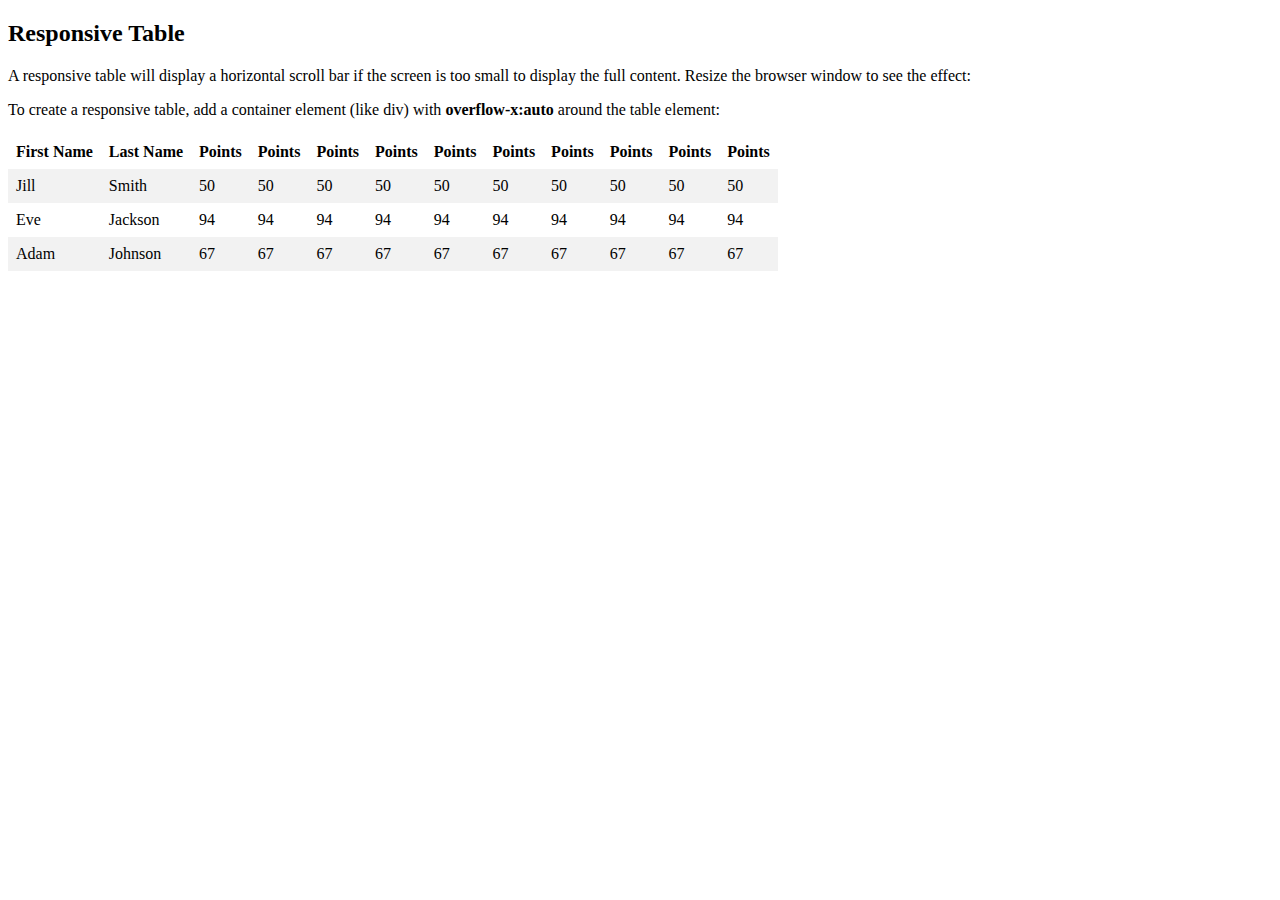
<file: html_testes/index.html>
<!DOCTYPE html>
<html>
<head>
<style>
table {
  border-collapse: collapse;
  
}

th, td {
  text-align: left;
  padding: 8px;
}

tr:nth-child(even) {background-color: #f2f2f2;}
</style>
</head>
<body>

<h2>Responsive Table</h2>
<p>A responsive table will display a horizontal scroll bar if the screen is too 
small to display the full content. Resize the browser window to see the effect:</p>
<p>To create a responsive table, add a container element (like div) with <strong>overflow-x:auto</strong> around the table element:</p>

<div style="overflow-x: auto;">
  <table>
    <tr>
      <th>First Name</th>
      <th>Last Name</th>
      <th>Points</th>
      <th>Points</th>
      <th>Points</th>
      <th>Points</th>
      <th>Points</th>
      <th>Points</th>
      <th>Points</th>
      <th>Points</th>
      <th>Points</th>
      <th>Points</th>
    </tr>
    <tr>
      <td>Jill</td>
      <td>Smith</td>
      <td>50</td>
      <td>50</td>
      <td>50</td>
      <td>50</td>
      <td>50</td>
      <td>50</td>
      <td>50</td>
      <td>50</td>
      <td>50</td>
      <td>50</td>
    </tr>
    <tr>
      <td>Eve</td>
      <td>Jackson</td>
      <td>94</td>
      <td>94</td>
      <td>94</td>
      <td>94</td>
      <td>94</td>
      <td>94</td>
      <td>94</td>
      <td>94</td>
      <td>94</td>
      <td>94</td>
    </tr>
    <tr>
      <td>Adam</td>
      <td>Johnson</td>
      <td>67</td>
      <td>67</td>
      <td>67</td>
      <td>67</td>
      <td>67</td>
      <td>67</td>
      <td>67</td>
      <td>67</td>
      <td>67</td>
      <td>67</td>
    </tr>
  </table>
</div>

</body>
</html>
</file>
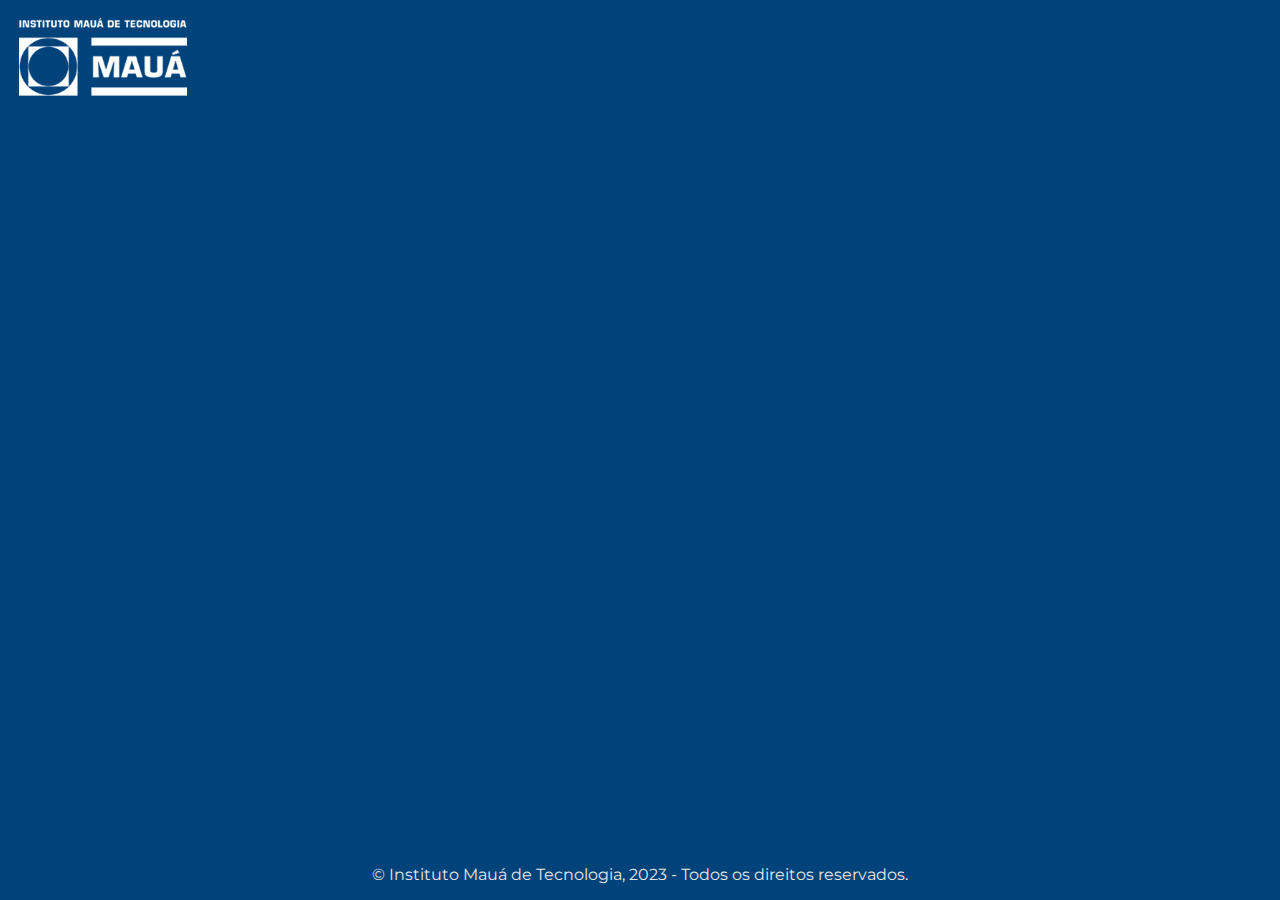
<file: base.html>
<!DOCTYPE html>
<html lang="en">
<head>
    <meta charset="UTF-8">
    <meta name="viewport" content="width=device-width, initial-scale=1.0">
    <title>MAUAnet 3.0 - </title>
    <link rel="stylesheet" href="../styles/mapaStyles.css">
    <link rel="stylesheet" href="https://fonts.googleapis.com/css?family=Montserrat">
</head>
<body>
    <header class="top">
        <img id='logo' src="../images/logo-IMT-branco.png" alt="Logo IMT">
    </header>
    <article>


    </article>
    <footer>
        <p>
            © Instituto Mauá de Tecnologia, 2023 - Todos os direitos reservados.
        </p>
    </footer>
</body>
</html>
</file>
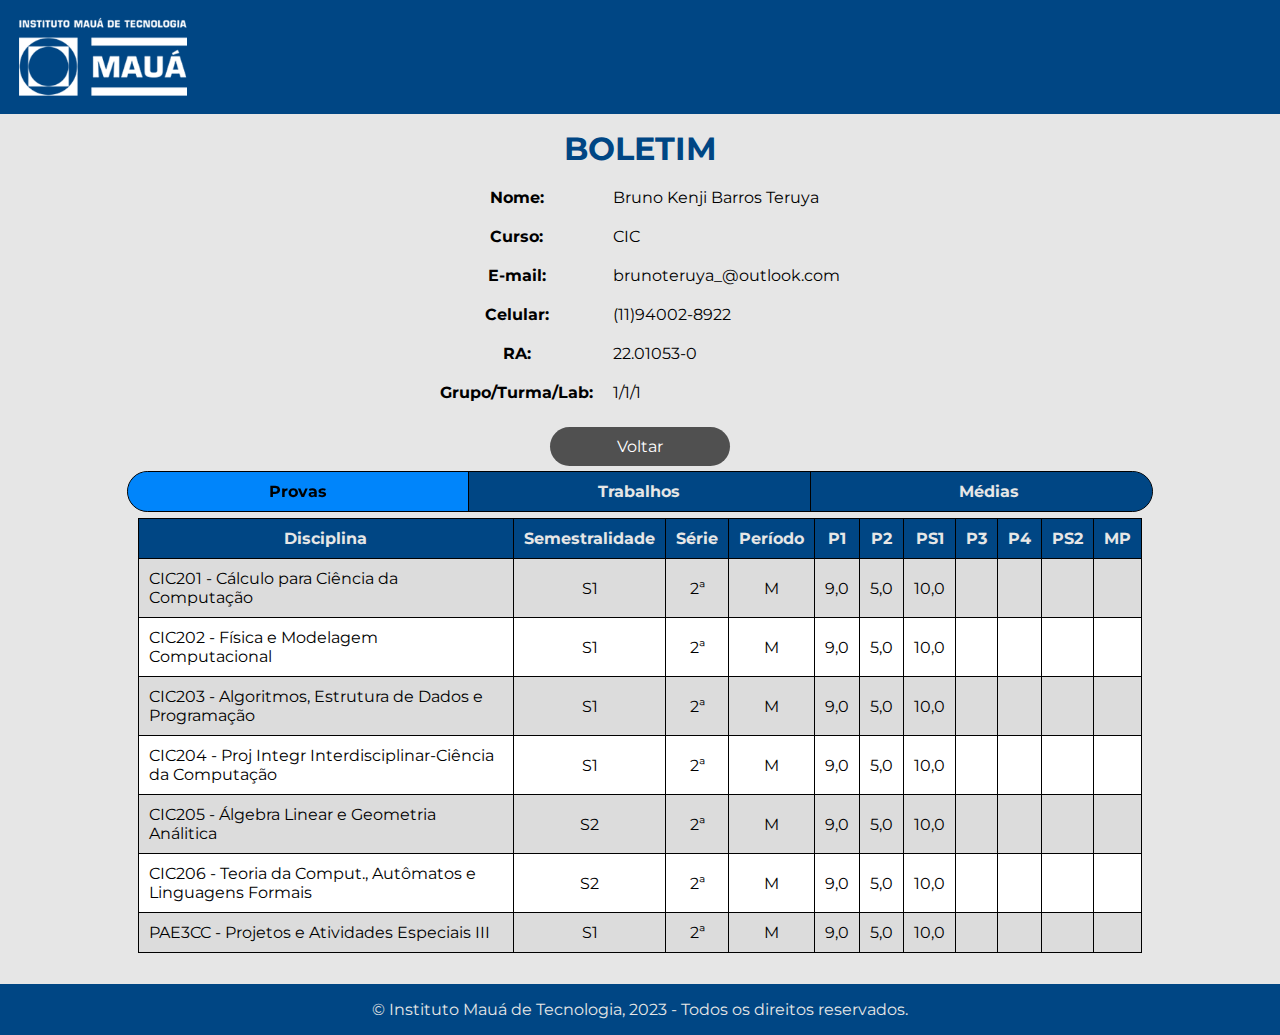
<file: html/boletim.html>
<!DOCTYPE html>
<html lang="en">

<head>
    <meta charset="UTF-8">
    <meta http-equiv="X-UA-Compatible" content="IE=edge">
    <meta name="viewport" content="width=device-width, initial-scale=1.0">
    <link rel="stylesheet" href="https://fonts.googleapis.com/css?family=Montserrat">
    <link rel="stylesheet" href="../styles/boletimStyles.css">
    <script src="../scripts/boletimScripts.js"></script>

    <title>MAUAnet 3.0 - Boletim</title>
</head>

<body>
    <header class="top">
        <img id='logo' src="../images/logo-IMT-branco.png" alt="Logo IMT">
    </header>
    <article>
        <h1 id="boletim">BOLETIM</h1>
        <div id="dadosPessoais">
            <div>
                <div>
                    <p class="dados">Nome:</p>
                    <p id="nome">Bruno Kenji Barros Teruya</p>
                </div>
                <div>
                    <p class="dados">Curso:</p>
                    <p id="curso">CIC</p>
                </div>
                <div>
                    <p class="dados">E-mail:</p>
                    <p id="email">brunoteruya_@outlook.com</p>
                </div>
                <div>
                    <p class="dados">Celular:</p>
                    <p id="celular">(11)94002-8922</p>
                </div>
                <div>
                    <p class="dados">RA:</p>
                    <p id="RA">22.01053-0</p>
                </div>
                <div>
                    <p class="dados">Grupo/Turma/Lab:</p>
                    <p id="GTL">1/1/1</p>
                </div>
            </div>
            <!-- arrumar isso -->
            
        </div>
        <div class="container">
            <a id="voltar" href="../html/home.html">Voltar</a>
        </div>







        <div class="tab">
            <button class="tablinks" onclick="abraNotas(event, 'provas')"  id="defaultOpen">Provas</button>
            <button class="tablinks" onclick="abraNotas(event, 'trabalhos')">Trabalhos</button>
            <button class="tablinks" onclick="abraNotas(event, 'medias')">Médias</button>
        </div>






        <!-- provas -->
        <div id="provas" class="boletim">
            <table>
                <tr>
                    <th>Disciplina</th>
                    <th>Semestralidade</th>
                    <th>Série</th>
                    <th>Período</th>
                    <th>P1</th>
                    <th>P2</th>
                    <th>PS1</th>
                    <th>P3</th>
                    <th>P4</th>
                    <th>PS2</th>
                    <th>MP</th>
                </tr>
                <tr>
                    <td class="disciplina">CIC201 - Cálculo para Ciência da Computação</td>
                    <td class="semestralidade">S1</td>
                    <td class="serie">2ª</td>
                    <td class="periodo">M</td>
                    <td class="p1">9,0</td>
                    <td class="p2">5,0</td>
                    <td class="ps1">10,0</td>
                    <td class="p3"></td>
                    <td class="p4"></td>
                    <td class="ps2"></td>
                    <td class="mp"></td>
                </tr>
                <tr>
                    <td class="disciplina">CIC202 - Física e Modelagem Computacional</td>
                    <td class="semestralidade">S1</td>
                    <td class="serie">2ª</td>
                    <td class="periodo">M</td>
                    <td class="p1">9,0</td>
                    <td class="p2">5,0</td>
                    <td class="ps1">10,0</td>
                    <td class="p3"></td>
                    <td class="p4"></td>
                    <td class="ps2"></td>
                    <td class="mp"></td>
                </tr>
                <tr>
                    <td class="disciplina">CIC203 - Algoritmos, Estrutura de Dados e Programação</td>
                    <td class="semestralidade">S1</td>
                    <td class="serie">2ª</td>
                    <td class="periodo">M</td>
                    <td class="p1">9,0</td>
                    <td class="p2">5,0</td>
                    <td class="ps1">10,0</td>
                    <td class="p3"></td>
                    <td class="p4"></td>
                    <td class="ps2"></td>
                    <td class="mp"></td>
                </tr>
                <tr>
                    <td class="disciplina">CIC204 - Proj Integr Interdisciplinar-Ciência da Computação</td>
                    <td class="semestralidade">S1</td>
                    <td class="serie">2ª</td>
                    <td class="periodo">M</td>
                    <td class="p1">9,0</td>
                    <td class="p2">5,0</td>
                    <td class="ps1">10,0</td>
                    <td class="p3"></td>
                    <td class="p4"></td>
                    <td class="ps2"></td>
                    <td class="mp"></td>
                </tr>
                <tr>
                    <td class="disciplina">CIC205 - Álgebra Linear e Geometria Análitica</td>
                    <td class="semestralidade">S2</td>
                    <td class="serie">2ª</td>
                    <td class="periodo">M</td>
                    <td class="p1">9,0</td>
                    <td class="p2">5,0</td>
                    <td class="ps1">10,0</td>
                    <td class="p3"></td>
                    <td class="p4"></td>
                    <td class="ps2"></td>
                    <td class="mp"></td>
                </tr>
                <tr>
                    <td class="disciplina">CIC206 - Teoria da Comput., Autômatos e Linguagens Formais</td>
                    <td class="semestralidade">S2</td>
                    <td class="serie">2ª</td>
                    <td class="periodo">M</td>
                    <td class="p1">9,0</td>
                    <td class="p2">5,0</td>
                    <td class="ps1">10,0</td>
                    <td class="p3"></td>
                    <td class="p4"></td>
                    <td class="ps2"></td>
                    <td class="mp"></td>
                </tr>
                <tr>
                    <td class="disciplina">PAE3CC - Projetos e Atividades Especiais III</td>
                    <td class="semestralidade">S1</td>
                    <td class="serie">2ª</td>
                    <td class="periodo">M</td>
                    <td class="p1">9,0</td>
                    <td class="p2">5,0</td>
                    <td class="ps1">10,0</td>
                    <td class="p3"></td>
                    <td class="p4"></td>
                    <td class="ps2"></td>
                    <td class="mp"></td>
                </tr>
            </table>
        </div>



        <!-- trabalhos -->
        <div id="trabalhos" class="boletim">
            <table>
                <tr>
                    <th>Disciplina</th>
                    <th>Semestralidade</th>
                    <th>Série</th>
                    <th>Período</th>
                    <th>T1</th>
                    <th>T2</th>
                    <th>T3</th>
                    <th>T4</th>
                    <th>T5</th>
                    <th>T6</th>
                    <th>T7</th>
                    <th>T8</th>
                    <th>T9</th>
                    <th>T10</th>
                    <th>T11</th>
                    <th>T12</th>
                    <th>T13</th>
                    <th>T14</th>
                    <th>T15</th>
                    <th>T16</th>
                    <th>MT</th>
                </tr>
                <tr>
                    <td class="disciplina">CIC201 - Cálculo para Ciência da Computação</td>
                    <td class="semestralidade">S1</td>
                    <td class="serie">2ª</td>
                    <td class="periodo">M</td>
                    <td class="t1">9,0</td>
                    <td class="t2">5,0</td>
                    <td class="t3">10,0</td>
                    <td class="t4"></td>
                    <td class="t5"></td>
                    <td class="t6"></td>
                    <td class="t7"></td>
                    <td class="t8"></td>
                    <td class="t9"></td>
                    <td class="t10"></td>
                    <td class="t11"></td>
                    <td class="t12"></td>
                    <td class="t13"></td>
                    <td class="t14"></td>
                    <td class="t15"></td>
                    <td class="t16"></td>
                    <td class="mt"></td>
                </tr>
                <tr>
                    <td class="disciplina">CIC202 - Física e Modelagem Computacional</td>
                    <td class="semestralidade">S1</td>
                    <td class="serie">2ª</td>
                    <td class="periodo">M</td>
                    <td class="t1">9,0</td>
                    <td class="t2">5,0</td>
                    <td class="t3">10,0</td>
                    <td class="t4"></td>
                    <td class="t5"></td>
                    <td class="t6"></td>
                    <td class="t7"></td>
                    <td class="t8"></td>
                    <td class="t9"></td>
                    <td class="t10"></td>
                    <td class="t11"></td>
                    <td class="t12"></td>
                    <td class="t13"></td>
                    <td class="t14"></td>
                    <td class="t15"></td>
                    <td class="t16"></td>
                    <td class="mt"></td>
                </tr>
                <tr>
                    <td class="disciplina">CIC203 - Algoritmos, Estrutura de Dados e Programação</td>
                    <td class="semestralidade">S1</td>
                    <td class="serie">2ª</td>
                    <td class="periodo">M</td>
                    <td class="t1">9,0</td>
                    <td class="t2">5,0</td>
                    <td class="t3">10,0</td>
                    <td class="t4"></td>
                    <td class="t5"></td>
                    <td class="t6"></td>
                    <td class="t7"></td>
                    <td class="t8"></td>
                    <td class="t9"></td>
                    <td class="t10"></td>
                    <td class="t11"></td>
                    <td class="t12"></td>
                    <td class="t13"></td>
                    <td class="t14"></td>
                    <td class="t15"></td>
                    <td class="t16"></td>
                    <td class="mt"></td>
                </tr>
                <tr>
                    <td class="disciplina">CIC204 - Proj Integr Interdisciplinar-Ciência da Computação</td>
                    <td class="semestralidade">S1</td>
                    <td class="serie">2ª</td>
                    <td class="periodo">M</td>
                    <td class="t1">9,0</td>
                    <td class="t2">5,0</td>
                    <td class="t3">10,0</td>
                    <td class="t4"></td>
                    <td class="t5"></td>
                    <td class="t6"></td>
                    <td class="t7"></td>
                    <td class="t8"></td>
                    <td class="t9"></td>
                    <td class="t10"></td>
                    <td class="t11"></td>
                    <td class="t12"></td>
                    <td class="t13"></td>
                    <td class="t14"></td>
                    <td class="t15"></td>
                    <td class="t16"></td>
                    <td class="mt"></td>
                </tr>
                <tr>
                    <td class="disciplina">CIC205 - Álgebra Linear e Geometria Análitica</td>
                    <td class="semestralidade">S2</td>
                    <td class="serie">2ª</td>
                    <td class="periodo">M</td>
                    <td class="t1">9,0</td>
                    <td class="t2">5,0</td>
                    <td class="t3">10,0</td>
                    <td class="t4"></td>
                    <td class="t5"></td>
                    <td class="t6"></td>
                    <td class="t7"></td>
                    <td class="t8"></td>
                    <td class="t9"></td>
                    <td class="t10"></td>
                    <td class="t11"></td>
                    <td class="t12"></td>
                    <td class="t13"></td>
                    <td class="t14"></td>
                    <td class="t15"></td>
                    <td class="t16"></td>
                    <td class="mt"></td>
                </tr>
                <tr>
                    <td class="disciplina">CIC206 - Teoria da Comput., Autômatos e Linguagens Formais</td>
                    <td class="semestralidade">S2</td>
                    <td class="serie">2ª</td>
                    <td class="periodo">M</td>
                    <td class="t1">9,0</td>
                    <td class="t2">5,0</td>
                    <td class="t3">10,0</td>
                    <td class="t4"></td>
                    <td class="t5"></td>
                    <td class="t6"></td>
                    <td class="t7"></td>
                    <td class="t8"></td>
                    <td class="t9"></td>
                    <td class="t10"></td>
                    <td class="t11"></td>
                    <td class="t12"></td>
                    <td class="t13"></td>
                    <td class="t14"></td>
                    <td class="t15"></td>
                    <td class="t16"></td>
                    <td class="mt"></td>
                </tr>
                <tr>
                    <td class="disciplina">PAE3CC - Projetos e Atividades Especiais III</td>
                    <td class="semestralidade">S1</td>
                    <td class="serie">2ª</td>
                    <td class="periodo">M</td>
                    <td class="t1">9,0</td>
                    <td class="t2">5,0</td>
                    <td class="t3">10,0</td>
                    <td class="t4"></td>
                    <td class="t5"></td>
                    <td class="t6"></td>
                    <td class="t7"></td>
                    <td class="t8"></td>
                    <td class="t9"></td>
                    <td class="t10"></td>
                    <td class="t11"></td>
                    <td class="t12"></td>
                    <td class="t13"></td>
                    <td class="t14"></td>
                    <td class="t15"></td>
                    <td class="t16"></td>
                    <td class="mt"></td>
            </table>
        </div>




        <!-- medias -->
        <div id="medias" class="boletim">
            <table>
                <tr>
                    <th>Disciplina</th>
                    <th>Semestralidade</th>
                    <th>Série</th>
                    <th>Período</th>
                    <th>Média de Trabalhos</th>
                    <th>Média de Provas</th>
                    <th>Média Final</th>
                    <th>Situação</th>
                </tr>
                <tr>
                    <td class="disciplina">CIC201 - Cálculo para Ciência da Computação</td>
                    <td class="semestralidade">S1</td>
                    <td class="serie">2ª</td>
                    <td class="periodo">M</td>
                    <td class="mediaDeTrabalhos">9,0</td>
                    <td class="mediaDeProvas">5,0</td>
                    <td class="mediaFinal">10,0</td>
                    <td class="situacao"></td>
                    
                </tr>
                <tr>
                    <td class="disciplina">CIC202 - Física e Modelagem Computacional</td>
                    <td class="semestralidade">S1</td>
                    <td class="serie">2ª</td>
                    <td class="periodo">M</td>
                    <td class="mediaDeTrabalhos">9,0</td>
                    <td class="mediaDeProvas">5,0</td>
                    <td class="mediaFinal">10,0</td>
                    <td class="situacao"></td>
                </tr>
                <tr>
                    <td class="disciplina">CIC203 - Algoritmos, Estrutura de Dados e Programação</td>
                    <td class="semestralidade">S1</td>
                    <td class="serie">2ª</td>
                    <td class="periodo">M</td>
                    <td class="mediaDeTrabalhos">9,0</td>
                    <td class="mediaDeProvas">5,0</td>
                    <td class="mediaFinal">10,0</td>
                    <td class="situacao"></td>
                </tr>
                <tr>
                    <td class="disciplina">CIC204 - Proj Integr Interdisciplinar-Ciência da Computação</td>
                    <td class="semestralidade">S1</td>
                    <td class="serie">2ª</td>
                    <td class="periodo">M</td>
                    <td class="mediaDeTrabalhos">9,0</td>
                    <td class="mediaDeProvas">5,0</td>
                    <td class="mediaFinal">10,0</td>
                    <td class="situacao"></td>
                </tr>
                <tr>
                    <td class="disciplina">CIC205 - Álgebra Linear e Geometria Análitica</td>
                    <td class="semestralidade">S2</td>
                    <td class="serie">2ª</td>
                    <td class="periodo">M</td>
                    <td class="mediaDeTrabalhos">9,0</td>
                    <td class="mediaDeProvas">5,0</td>
                    <td class="mediaFinal">10,0</td>
                    <td class="situacao"></td>
                </tr>
                <tr>
                    <td class="disciplina">CIC206 - Teoria da Comput., Autômatos e Linguagens Formais</td>
                    <td class="semestralidade">S2</td>
                    <td class="serie">2ª</td>
                    <td class="periodo">M</td>
                    <td class="mediaDeTrabalhos">9,0</td>
                    <td class="mediaDeProvas">5,0</td>
                    <td class="mediaFinal">10,0</td>
                    <td class="situacao"></td>
                </tr>
                <tr>
                    <td class="disciplina">PAE3CC - Projetos e Atividades Especiais III</td>
                    <td class="semestralidade">S1</td>
                    <td class="serie">2ª</td>
                    <td class="periodo">M</td>
                    <td class="mediaDeTrabalhos">9,0</td>
                    <td class="mediaDeProvas">5,0</td>
                    <td class="mediaFinal">10,0</td>
                    <td class="situacao"></td>
                </tr>
            </table>
        </div>





    </article>
    <footer>
        <p>
            © Instituto Mauá de Tecnologia, 2023 - Todos os direitos reservados.
        </p>
    </footer>


    <script>
        document.getElementById("defaultOpen").click();
    </script>
    
</body>

</html>
</file>
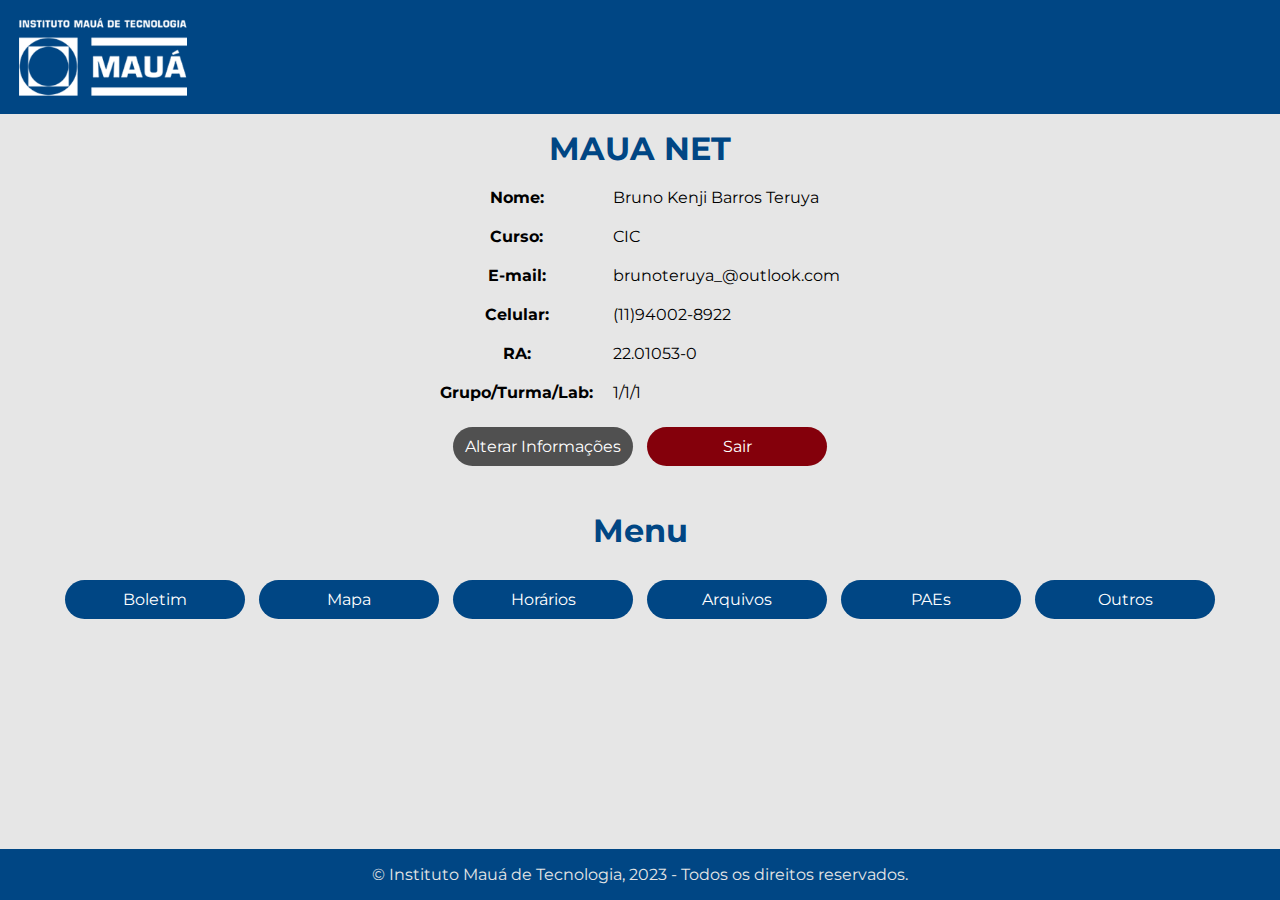
<file: html/home.html>
<!DOCTYPE html>
<html lang="pt-br">

<head>
    <meta charset="UTF-8">
    <meta http-equiv="X-UA-Compatible" content="IE=edge">
    <meta name="viewport" content="width=device-width, initial-scale=1.0">
    <link rel="stylesheet" href="../styles/homeStyles.css">
    <link rel="stylesheet" href="https://fonts.googleapis.com/css?family=Montserrat">


    <title>MAUAnet 3.0 - Home</title>
</head>

<body>

    <header class="top">
        <img id='logo' src="../images/logo-IMT-branco.png" alt="Logo IMT">

    </header>


    <article>
        <h1 id="mauanet">MAUA NET</h1>
        <div id="dadosPessoais">
            <div>
                <div>
                    <p class="dados">Nome:</p>
                    <p id="nome">Bruno Kenji Barros Teruya</p>
                </div>
                <div>
                    <p class="dados">Curso:</p>
                    <p id="curso">CIC</p>
                </div>
                <div>
                    <p class="dados">E-mail:</p>
                    <p id="email">brunoteruya_@outlook.com</p>
                </div>
                <div>
                    <p class="dados">Celular:</p>
                    <p id="celular">(11)94002-8922</p>
                </div>
                <div>
                    <p class="dados">RA:</p>
                    <p id="RA">22.01053-0</p>
                </div>
                <div>
                    <p class="dados">Grupo/Turma/Lab:</p>
                    <p id="GTL">1/1/1</p>
                </div>
            </div>
        </div>
        <div class="container">
            <a id="alterarInfo" href="">Alterar Informações</a>
            <a id="logout" href="../html/login.html">Sair</a>
        </div>



        <h2>Menu</h2>
        <div id="menu">
            <a href="boletim.html">Boletim</a>
            <a href="mapa.html">Mapa</a>
            <a href="horarios.html">Horários</a>
            <a href="">Arquivos</a>
            <a href="">PAEs</a>
            <a href="">Outros</a>

        </div>
    </article>


    <footer>
        <p>
            © Instituto Mauá de Tecnologia, 2023 - Todos os direitos reservados.
        </p>
    </footer>

    <script src="https://cdn.jsdelivr.net/npm/bootstrap@5.1.3/dist/js/bootstrap.min.js"></script>


</body>

</html>
</file>
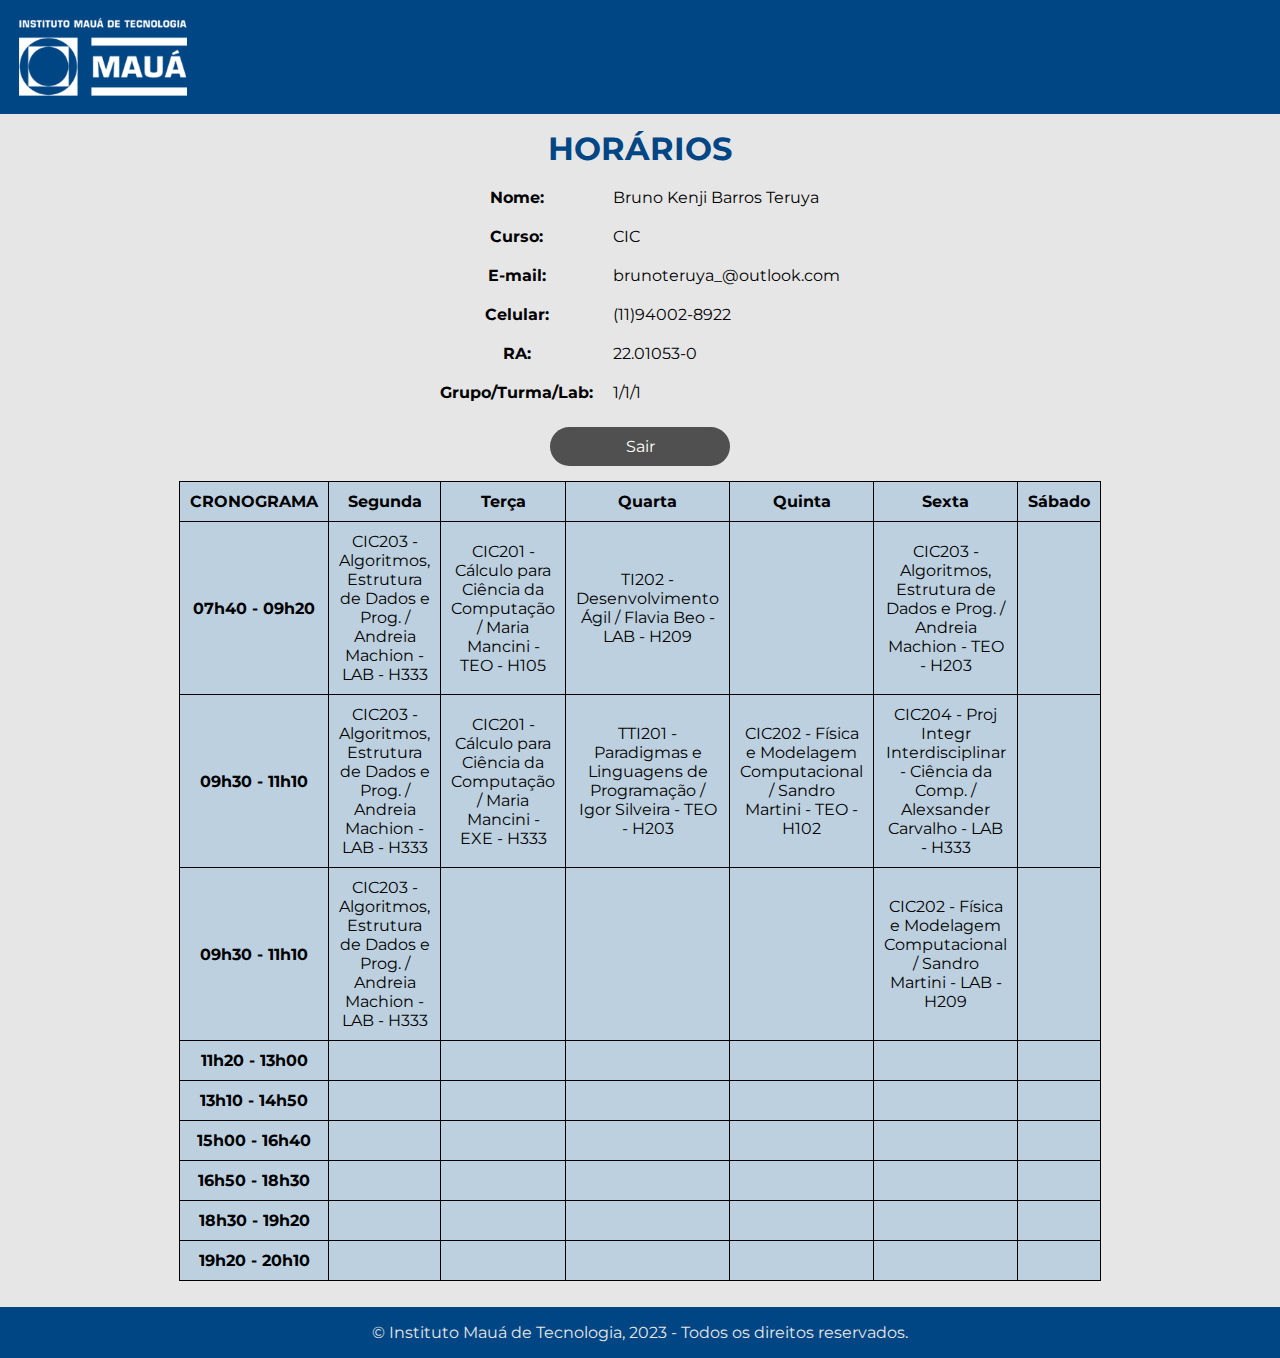
<file: html/horarios.html>
<!DOCTYPE html>
<html lang="en">

<head>
    <meta charset="UTF-8">
    <meta name="viewport" content="width=device-width, initial-scale=1.0">
    <title>MAUAnet 3.0 - Horarios</title>
    <link rel="stylesheet" href="../styles/horariosStyles.css">
    <link rel="stylesheet" href="https://fonts.googleapis.com/css?family=Montserrat">
</head>

<body>
    <header class="top">
        <img id='logo' src="../images/logo-IMT-branco.png" alt="Logo IMT">
    </header>
    <article>
        <h1 id="horarios">HORÁRIOS</h1>
        <div id="dadosPessoais">
            <div>
                <div>
                    <p class="dados">Nome:</p>
                    <p id="nome">Bruno Kenji Barros Teruya</p>
                </div>
                <div>
                    <p class="dados">Curso:</p>
                    <p id="curso">CIC</p>
                </div>
                <div>
                    <p class="dados">E-mail:</p>
                    <p id="email">brunoteruya_@outlook.com</p>
                </div>
                <div>
                    <p class="dados">Celular:</p>
                    <p id="celular">(11)94002-8922</p>
                </div>
                <div>
                    <p class="dados">RA:</p>
                    <p id="RA">22.01053-0</p>
                </div>
                <div>
                    <p class="dados">Grupo/Turma/Lab:</p>
                    <p id="GTL">1/1/1</p>
                </div>
            </div>
        </div>
        <div class="container">
            <a id="voltar" href="../html/home.html">Sair</a>
        </div>

        <div id="horarios">
            <table>
                <tr>
                    <th>CRONOGRAMA</th>
                    <th>Segunda</th>
                    <th>Terça</th>
                    <th>Quarta</th>
                    <th>Quinta</th>
                    <th>Sexta</th>
                    <th>Sábado</th>
                </tr>
                <tr>
                    <th>07h40 - 09h20</th>
                    <td>CIC203 - Algoritmos, Estrutura de Dados e Prog. / Andreia Machion - LAB - H333</td>
                    <td>CIC201 - Cálculo para Ciência da Computação / Maria Mancini - TEO - H105</td>
                    <td>TI202 - Desenvolvimento Ágil / Flavia Beo - LAB - H209</td>
                    <td></td>
                    <td>CIC203 - Algoritmos, Estrutura de Dados e Prog. / Andreia Machion - TEO - H203</td>
                    <td></td>
                </tr>
                <tr>
                    <th>09h30 - 11h10</th>
                    <td>CIC203 - Algoritmos, Estrutura de Dados e Prog. / Andreia Machion - LAB - H333</td>
                    <td>CIC201 - Cálculo para Ciência da Computação / Maria Mancini - EXE - H333</td>
                    <td>TTI201 - Paradigmas e Linguagens de Programação / Igor Silveira - TEO - H203</td>
                    <td>CIC202 - Física e Modelagem Computacional / Sandro Martini - TEO - H102</td>
                    <td>CIC204 - Proj Integr Interdisciplinar - Ciência da Comp. / Alexsander Carvalho - LAB - H333</td>
                    <td></td>
                </tr>
                <tr>
                    <th>09h30 - 11h10</th>
                    <td>CIC203 - Algoritmos, Estrutura de Dados e Prog. / Andreia Machion - LAB - H333</td>
                    <td></td>
                    <td></td>
                    <td></td>
                    <td>CIC202 - Física e Modelagem Computacional / Sandro Martini - LAB - H209</td>
                    <td></td>
                </tr>
                <tr>
                    <th>11h20 - 13h00</th>
                    <td></td>
                    <td></td>
                    <td></td>
                    <td></td>
                    <td></td>
                    <td></td>
                </tr>
                <tr>
                    <th>13h10 - 14h50</th>
                    <td></td>
                    <td></td>
                    <td></td>
                    <td></td>
                    <td></td>
                    <td></td>
                </tr>
                <tr>
                    <th>15h00 - 16h40</th>
                    <td></td>
                    <td></td>
                    <td></td>
                    <td></td>
                    <td></td>
                    <td></td>
                </tr>
                <tr>
                    <th>16h50 - 18h30</th>
                    <td></td>
                    <td></td>
                    <td></td>
                    <td></td>
                    <td></td>
                    <td></td>
                </tr>
                <tr>
                    <th>18h30 - 19h20</th>
                    <td></td>
                    <td></td>
                    <td></td>
                    <td></td>
                    <td></td>
                    <td></td>
                </tr>
                <tr>
                    <th>19h20 - 20h10</th>
                    <td></td>
                    <td></td>
                    <td></td>
                    <td></td>
                    <td></td>
                    <td></td>
                </tr>


            </table>

        </div>



    </article>
    <footer>
        <p>
            © Instituto Mauá de Tecnologia, 2023 - Todos os direitos reservados.
        </p>
    </footer>
</body>

</html>
</file>
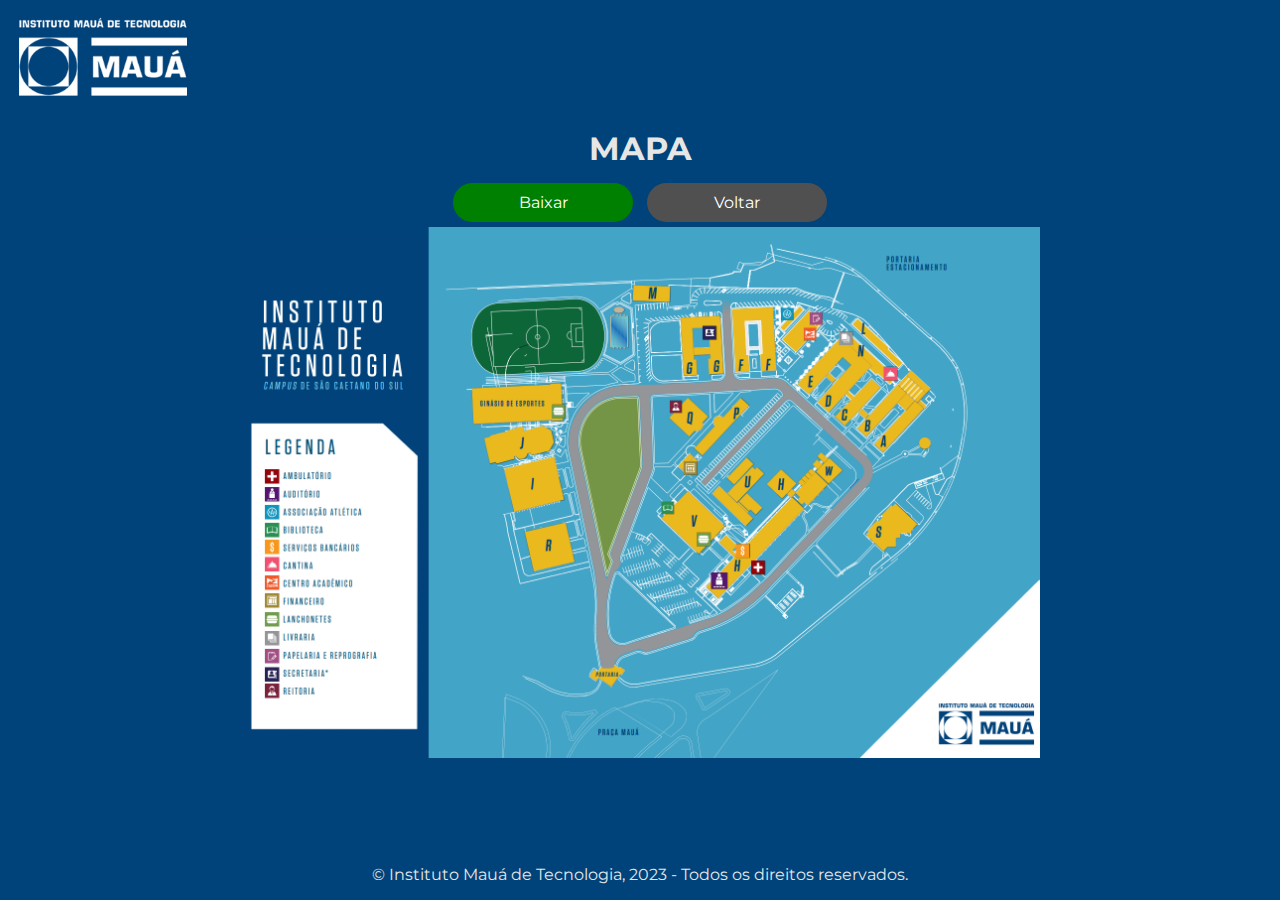
<file: html/mapa.html>
<!DOCTYPE html>
<html lang="en">
<head>
    <meta charset="UTF-8">
    <meta name="viewport" content="width=device-width, initial-scale=1.0">
    <title>MAUAnet 3.0 - Mapa</title>
    <link rel="stylesheet" href="../styles/mapaStyles.css">
    <link rel="stylesheet" href="https://fonts.googleapis.com/css?family=Montserrat">
</head>
<body>
    <header class="top">
        <img id='logo' src="../images/logo-IMT-branco.png" alt="Logo IMT">
    </header>
    <article>
        <h1 id="mapa">MAPA</h1>
        <div class="container">
            <a id="baixar" href="../images/mapaDoCampus.png" download="CampusMaua.png">Baixar</a>
            <a id="voltar" href="../html/home.html">Voltar</a>
            
        </div>

        <div id="campusMaua">
            <img src="../images/mapaExibido.png" alt="mapa">
        </div>

        
       








    </article>
    <footer>
        <p>
            © Instituto Mauá de Tecnologia, 2023 - Todos os direitos reservados.
        </p>
    </footer>
</body>
</html>
</file>
<file: styles/mapaStyles.css>
body {
    font-family: "Montserrat", 'Times New Roman', Times, serif, Helvetica, sans-serif, sans-serif;
    font-size: medium;
    margin: 0px;
    min-height: 100vh;
    display: flex;
    flex-direction: column;
    background-image: none;
    background-color: #00427A;
}

/* inicio de header */
header.top{
    display: block;
    padding: 5px;
    border: solid #00427A 1px;
    background-color:#00427A;
}
header.top > img#logo{
    display: inline;
    width: 172px;
    height: 80px;
    padding: 1px;
    margin: 10px;
    vertical-align: middle;
}
/* fim de header */
.container{
    text-align: center;
    
}
/* inicio da article */
div.container>a {
    display: inline-block;
    font-size: medium;
    text-align: center;
    background-color: #004684;
    padding: 10px;
    color: white;
    text-decoration: none;
    border-radius: 30px;
    margin: 5px;
    background-color: rgb(80, 80, 80);
    width:160px;
}

div.container>a#baixar{
    background-color: green;
}


div.container>a:hover{
    filter: brightness(170%);
}


div#campusMaua{
    text-align: center;
    overflow-x: auto;
}

h1#mapa {
    display: block;
    color: #e6e6e6;
    font-size: xx-large;
    margin-top: 15px;
    margin-bottom: 10px;
    font-weight: bold;
    text-align: center;
}


img{
    width: 800px;
    
}
/* fim de article */


















/* inicio de footer */
footer{
    font-size: medium;
    background-color: #00427A;
    width: auto;
    color: #E6E6E6;
    text-align: center;
    margin-top: auto;
}


/* fim de footer */




@media (max-width: 576px) {
    body{
        font-size:smaller;
        
    }
    border {
        min-height: auto;
    }

    /* inicio de header */
    header.top>img#logo {
        display: block;
        margin-left: auto;
        margin-right: auto;
    }

    div.container>a{
        display: block;
        font-size: larger;
        text-align:center;
        margin: 10px 5%;
        padding:15px;
        color: white;
        text-decoration: none;
        border-radius: 30px;
        width:auto; 
    }

    img{
        width: 90%;
        
    }

    

    /* fim de header */















    /* inicio de footer */
    footer{
        display: block;
        font-size: small;
        left: 0;
        bottom: 0;
        width: 100%;
        margin-top: auto;
        
    }
}
</file>
<file: styles/boletimStyles.css>
body {
    font-family: "Montserrat", 'Times New Roman', Times, serif, Helvetica, sans-serif, sans-serif;
    font-size: medium;
    margin: 0px;
    min-height: 100vh;
    display: flex;
    flex-direction: column;
    background-image: none;
    background-color: #E6E6E6;
}


header.top {
    display: block;
    padding: 5px;
    border: solid #004684 1px;
    background-color: #004684;
}

header.top>img#logo {
    display: inline;
    width: 172px;
    height: 80px;
    padding: 1px;
    margin: 10px;
    vertical-align: middle;
}

/* reutilizar!!!!! */
header.top>p {
    /* Para evitar quebra de linha de texto*/
    white-space: nowrap;
    font-family: 'montserrat', Times, serif;
    font-size: xx-large;
    color: #E6E6E6;
    display: inline;
    text-align: center;
    padding: 10px;
    margin: 0px;
    border: 1px dashed black;
    font-weight: bold;
    font-style: normal;
}

h1#boletim {
    display: block;
    color: #004684;
    font-size: xx-large;
    margin-top: 15px;
    margin-bottom: 10px;
    font-weight: bold;
    text-align: center;
}

div#dadosPessoais>div {
    display: table;
    text-align: center;
    margin-left: auto;
    margin-right: auto;
    margin-top: 10px;
    margin-bottom: 10px;
}

div#dadosPessoais>div>div {
    display: table-row;
    text-align: left;
    margin: 5px;
    text-align: center;
    margin-top: 0px;
    font-weight: bold;
    font-size: medium;
}

div#dadosPessoais>div>div>p {
    display: table-cell;
    font-size: medium;
    font-weight: lighter;
    padding: 10px;
    text-align: left;
}

div#dadosPessoais>div>div>p.dados {
    font-weight: bold;
    text-align: center;
}

div.container>a#voltar {
    display: inline-block;
    font-size: medium;
    text-align: center;
    background-color: #004684;
    padding: 10px;
    color: white;
    text-decoration: none;
    border-radius: 30px;
    margin: 5px;
    background-color: rgb(80, 80, 80);
    width: 160px;

}

div.boletim {
    overflow-x: auto;
    text-align: center;
}

div.boletim>table {
    background-color: white;
    border-collapse: collapse;
    width: 80%;
    margin-left: auto;
    margin-right: auto;
    margin-bottom: 2%;

}


.container {
    text-align: center;
}





/* adicionando tabs nas tabelas */
.tab {
    overflow: hidden;
    border: none;
    background-color: #004684;
    text-align: center;
    width: 80%;
    margin-left: auto;
    margin-right: auto;
    border-radius: 30px;
    border: 1px solid black;
}

.tab button {
    color: #E6E6E6;
    font-family: 'montserrat';
    font-size: medium;
    background-color: inherit;
    float: left;
    border: none;
    outline: none;
    cursor: pointer;
    padding: 10px 16px;
    width: calc(100%/3);
    font-weight: bolder;
    box-sizing: border-box;
    border-right: 1px solid #000000;

    background-color: #004684;
    color: #e6e6e6;
}

.tab button:last-child {
    border-right: none;
    padding-right: 0;
}


.tab button:hover {
    color: black;
    filter: brightness(190%);



}

.tab button.active {
    color: black;
    filter: brightness(190%);


}

.boletim {
    display: none;
    padding: 6px 12px;
    border-top: none;
}

.tabcontent {
    animation: fadeEffect 1s;
    /* Fading effect takes 1 second */
}

@keyframes fadeEffect {
    from {
        opacity: 0;
    }

    to {
        opacity: 1;
    }
}





td,
tr,
th {
    font-size: medium;
    border: 1px solid black;
    padding: 10px;

}

th {
    color: #E6E6E6;
    background-color: #004684;
}

tr:nth-child(even) {
    background-color: #dcdcdc;
}

tr:hover {
    background-color: rgba(255, 255, 0, 0.535);
}


a#voltar:hover {
    filter: brightness(170%);
    color: #E6E6E6;
    /* border: 1px solid #004684; */
    box-shadow: 1px 1px 1px black;
    text-shadow: none;
}

td.disciplina {
    text-align: left;
}

footer {
    font-size: medium;
    background-color: #004684;
    width: auto;
    color: #E6E6E6;
    text-align: center;
    margin-top: auto;
}






@media (max-width: 576px) {
    body {
        font-size: smaller;

    }

    border {
        min-height: auto;
    }

    /* inicio de header */
    header.top>img#logo {
        display: block;
        margin-left: auto;
        margin-right: auto;
    }

    /* fim de header */

    /* inicio de article */
    div#dadosPessoais>div,
    div#dadosPessoais>div>div {
        display: block;
    }

    div#dadosPessoais {
        display: block;
        /* border: 1px solid red; */
        margin-left: auto;
        margin-right: auto;
        margin-top: 10px;
        margin-bottom: 10px;
        text-align: center;
    }

    div#dadosPessoais>div>div>p {
        display: block;
        margin: 5px;
        text-align: center;
        margin-top: 0px;
        font-weight: bold;
        font-size: medium;
        background-color: transparent;
        padding: 0px;
        border: none;
        color: black;
    }

    div#dadosPessoais>div>div>p.dados {
        margin-bottom: 0px;
    }

    div#dadosPessoais>div>div>p#RA,
    div#dadosPessoais>div>div>p#curso,
    #dadosPessoais>div>div>p#GTL,
    #dadosPessoais>div>div>p#nome,
    #dadosPessoais>div>div>p#email,
    #dadosPessoais>div>div>p#celular {
        padding-left: 10%;
        padding-right: 10%;
        font-size: medium;
        font-weight: lighter;
        word-break: break-all;
    }


    div.container>a#voltar {
        display: block;
        font-size: larger;
        text-align: center;
        margin: 10px 5%;
        padding: 15px;
        text-decoration: none;
        border-radius: 30px;
        width: auto;

    }



    /* .tab{
        border-radius: 30px;
       
        background-color: transparent;
        
    }

    .tab button {
        margin-top: 10px;
        width:100%;
        font-size: medium;
        font-weight: bolder;
        text-align: center;
        border-radius: 30px;
        border: 1px solid black;
    } */



    .tab {
        display: flex;
        flex-direction: column;
        justify-content: center;
        align-items: center;
        /* overflow:hidden; */
        border: none;
        background-color: transparent;
        /* text-align: center; */
        width: auto;
        margin-left: auto;
        margin-right: auto;
        margin-top: 5%;
        border-radius: 0;

    }

    .tab button {
        text-align: center;
        border: none;
        /* font-family: 'montserrat';
        font-size: medium; */
        background-color: #004684;
        /* float: center; */
        /* border: none; */
        /* outline: none; */
        /* cursor: pointer; */
        margin: 5px;
        padding: 15px;
        width: 90%;
        font-weight: bolder;
        /* box-sizing: border-box; */
        /* border-right: none; */
        border-radius: 30px;
        /* border:1px solid black; */


    }

    .tab button:last-child {
        /* border:1px solid black; */
        padding-right: none;
    }

    /* fim de article */
}
</file>
<file: styles/homeStyles.css>
body {
    font-family: "Montserrat", 'Times New Roman', Times, serif, Helvetica, sans-serif, sans-serif;
    font-size: medium;
    margin: 0px;
    min-height: 100vh;
    display: flex;
    flex-direction: column;
    background-image: none;
    background-color: #E6E6E6;
}

/* inicio de header */
header.top {
    display: block;
    padding: 5px;
    border: solid #004684 1px;
    background-color: #004684;
}

header.top>img#logo {
    display: inline;
    width: 172px;
    height: 80px;
    padding: 1px;
    margin: 10px;
    vertical-align: middle;
}

/* fim de header */


/* inicio de article */
h1#mauanet {
    display: block;
    color: #004684;
    font-size: xx-large;
    margin-top: 15px;
    margin-bottom: 10px;
    font-weight: bold;
    text-align: center;
}

div#dadosPessoais>div {
    display: table;
    text-align: center;
    margin-left: auto;
    margin-right: auto;
    margin-top: 10px;
    margin-bottom: 10px;



}

div#dadosPessoais>div>div {
    display: table-row;
    text-align: left;
    margin: 5px;
    text-align: center;
    margin-top: 0px;
    font-weight: bold;
    font-size: medium;
}

div#dadosPessoais>div>div>p {
    display: table-cell;
    font-size: medium;
    font-weight: lighter;
    padding: 10px;
    text-align: left;
}

div#dadosPessoais>div>div>p.dados {
    font-weight: bold;
    text-align: center;
}

#menu>a,
a#alterarInfo,
a#logout {
    display: inline-block;
    font-size: medium;
    text-align: center;
    background-color: #004684;
    padding: 10px;
    color: white;
    text-decoration: none;
    border-radius: 30px;
    margin: 5px;
    width: 160px;


}

a#alterarInfo {
    background-color: rgb(80, 80, 80);
}

a#logout {
    background-color: #84000b;
}

#menu>a:hover,
a#alterarInfo:hover,
a#logout:hover {
    /* background: #0d93f9; */
    filter: brightness(170%);
    color: #E6E6E6;
    /* border: 1px solid #004684; */
    box-shadow: 1px 1px 1px black;
    text-shadow: none;
}

.container {
    text-align: center;
}

h2 {
    text-align: center;
    margin-top: 40px;
    margin-bottom: 25px;
    font-size: xx-large;
    color: #004684;
}

#menu {
    text-align: center;
    margin-bottom: 50px;



}



/* fim de article */




/* inicio de footer */
footer {
    font-size: medium;
    background-color: #004684;
    width: auto;
    color: #E6E6E6;
    text-align: center;
    margin-top: auto;
}


/* fim de footer */





@media (max-width: 576px) {
    border {
        min-height: auto;
    }

    /* inicio de header */

    header.top>img#logo {
        display: block;
        margin-left: auto;
        margin-right: auto;
    }

    /* fim de header */



    /* inicio de article */
    h1#mauanet {
        text-align: center;
    }


    div#dadosPessoais>div,
    div#dadosPessoais>div>div {
        display: block;
    }



    div#dadosPessoais {
        display: block;
        /* border: 1px solid red; */
        margin-left: auto;
        margin-right: auto;
        margin-top: 10px;
        margin-bottom: 10px;
        text-align: center;
    }

    div#dadosPessoais>div>div>p {
        display: block;
        margin: 5px;
        text-align: center;
        margin-top: 0px;
        font-weight: bold;
        font-size: medium;
        background-color: transparent;
        padding: 0px;
        border: none;
        color: black;
    }

    div#dadosPessoais>div>div>p.dados {
        margin-bottom: 0px;
    }

    div#dadosPessoais>div>div>p#RA,
    div#dadosPessoais>div>div>p#curso,
    #dadosPessoais>div>div>p#GTL,
    #dadosPessoais>div>div>p#nome,
    #dadosPessoais>div>div>p#email,
    #dadosPessoais>div>div>p#celular {
        padding-left: 10%;
        padding-right: 10%;
        font-size: medium;
        font-weight: lighter;
        word-break: break-all;
    }



    h2 {

        text-align: center;
        margin-top: 10px;
        margin-bottom: 10px;
        font-size: x-large;
        color: #004684;
    }

    #menu {
        margin-bottom: 5%;
    }

    #menu>a,
    a#alterarInfo,
    a#logout {
        display: block;
        font-size: larger;
        text-align: center;
        margin: 10px 5%;
        padding: 15px;
        color: white;
        text-decoration: none;
        border-radius: 30px;
        width: auto;
    }

    a#alterarInfo {
        margin-bottom: 0px;
    }

    a#logout {
        margin-bottom: 5%;
    }

    /* fim de article */




    /* inicio de footer */
    footer {
        display: block;
        font-size: small;
        left: 0;
        bottom: 0;
        width: 100%;
        margin-top: auto;

    }

    /* fim de footer */

}

@media(max-width: 280px) {
    body {
        font-size: smaller;
        word-break: break-all;
    }

    header.top>img#logo {
        width: 60%;
        height: 60%;
    }

    div#dadosPessoais>div>div>p#RA,
    #dadosPessoais>div>div>p#GTL,
    #dadosPessoais>div>div>p#nome,
    #dadosPessoais>div>div>p#email,
    #dadosPessoais>div>div>p#celular,
    .dados {
        word-break: break-all;
    }

}
</file>
<file: styles/horariosStyles.css>
body {
    font-family: "Montserrat", 'Times New Roman', Times, serif, Helvetica, sans-serif, sans-serif;
    font-size: medium;
    margin: 0px;
    min-height: 100vh;
    display: flex;
    flex-direction: column;
    background-image: none;
    background-color: #E6E6E6;
}

/* inicio de header */
header.top {
    display: block;
    padding: 5px;
    border: solid #004684 1px;
    background-color: #004684;
}

header.top>img#logo {
    display: inline;
    width: 172px;
    height: 80px;
    padding: 1px;
    margin: 10px;
    vertical-align: middle;
}

/* fim de header */


h1#horarios {
    display: block;
    color: #004684;
    font-size: xx-large;
    margin-top: 15px;
    margin-bottom: 10px;
    font-weight: bold;
    text-align: center;
}

div#dadosPessoais>div {
    display: table;
    text-align: center;
    margin-left: auto;
    margin-right: auto;
    margin-top: 10px;
    margin-bottom: 10px;



}

div#dadosPessoais>div>div {
    display: table-row;
    text-align: left;
    margin: 5px;
    text-align: center;
    margin-top: 0px;
    font-weight: bold;
    font-size: medium;
}

div#dadosPessoais>div>div>p {
    display: table-cell;
    font-size: medium;
    font-weight: lighter;
    padding: 10px;
    text-align: left;
}

div#dadosPessoais>div>div>p.dados {
    font-weight: bold;
    text-align: center;
}




div.container>a#voltar {
    display: inline-block;
    font-size: medium;
    text-align: center;
    background-color: #004684;
    padding: 10px;
    color: white;
    text-decoration: none;
    border-radius: 30px;
    margin: 5px;
    background-color: rgb(80, 80, 80);
    width: 160px;

}

a#voltar:hover {
    filter: brightness(170%);
    color: #E6E6E6;
    /* border: 1px solid #004684; */
    box-shadow: 1px 1px 1px black;
    text-shadow: none;
}

.container {
    text-align: center;
}


div#horarios {
    margin-top: 10px;
    
    overflow-x: auto;
    text-align: center;
}

div#horarios>table {
    width: 60%;
    margin-left: auto;
    margin-right: auto;
    margin-bottom: 2%;
}

table {
    text-align: center;
    background-color: #ffffff;
    border-collapse: collapse;
}

tr,
th,
td {
    border: 1px solid black;
    padding: 10px;
    background-color: #00468423;
}


















/* inicio de footer */
footer {
    font-size: medium;
    background-color: #004684;
    width: auto;
    color: #E6E6E6;
    text-align: center;
    margin-top: auto;
}


/* fim de footer */




@media (max-width: 576px) {
    body {
        font-size: smaller;

    }

    border {
        min-height: auto;
    }

    /* inicio de header */
    header.top>img#logo {
        display: block;
        margin-left: auto;
        margin-right: auto;
    }

    /* fim de header */



    div#dadosPessoais>div,
    div#dadosPessoais>div>div {
        display: block;
    }

    div#dadosPessoais {
        display: block;
        /* border: 1px solid red; */
        margin-left: auto;
        margin-right: auto;
        margin-top: 10px;
        margin-bottom: 10px;
        text-align: center;
    }

    div#dadosPessoais>div>div>p {
        display: block;
        margin: 5px;
        text-align: center;
        margin-top: 0px;
        font-weight: bold;
        font-size: medium;
        background-color: transparent;
        padding: 0px;
        border: none;
        color: black;
    }

    div#dadosPessoais>div>div>p.dados {
        margin-bottom: 0px;
    }

    div#dadosPessoais>div>div>p#RA,
    div#dadosPessoais>div>div>p#curso,
    #dadosPessoais>div>div>p#GTL,
    #dadosPessoais>div>div>p#nome,
    #dadosPessoais>div>div>p#email,
    #dadosPessoais>div>div>p#celular {
        padding-left: 10%;
        padding-right: 10%;
        font-size: medium;
        font-weight: lighter;
        word-break: break-all;
    }












    /* inicio de footer */
    footer {
        display: block;
        font-size: small;
        left: 0;
        bottom: 0;
        width: 100%;
        margin-top: auto;

    }
}
</file>
